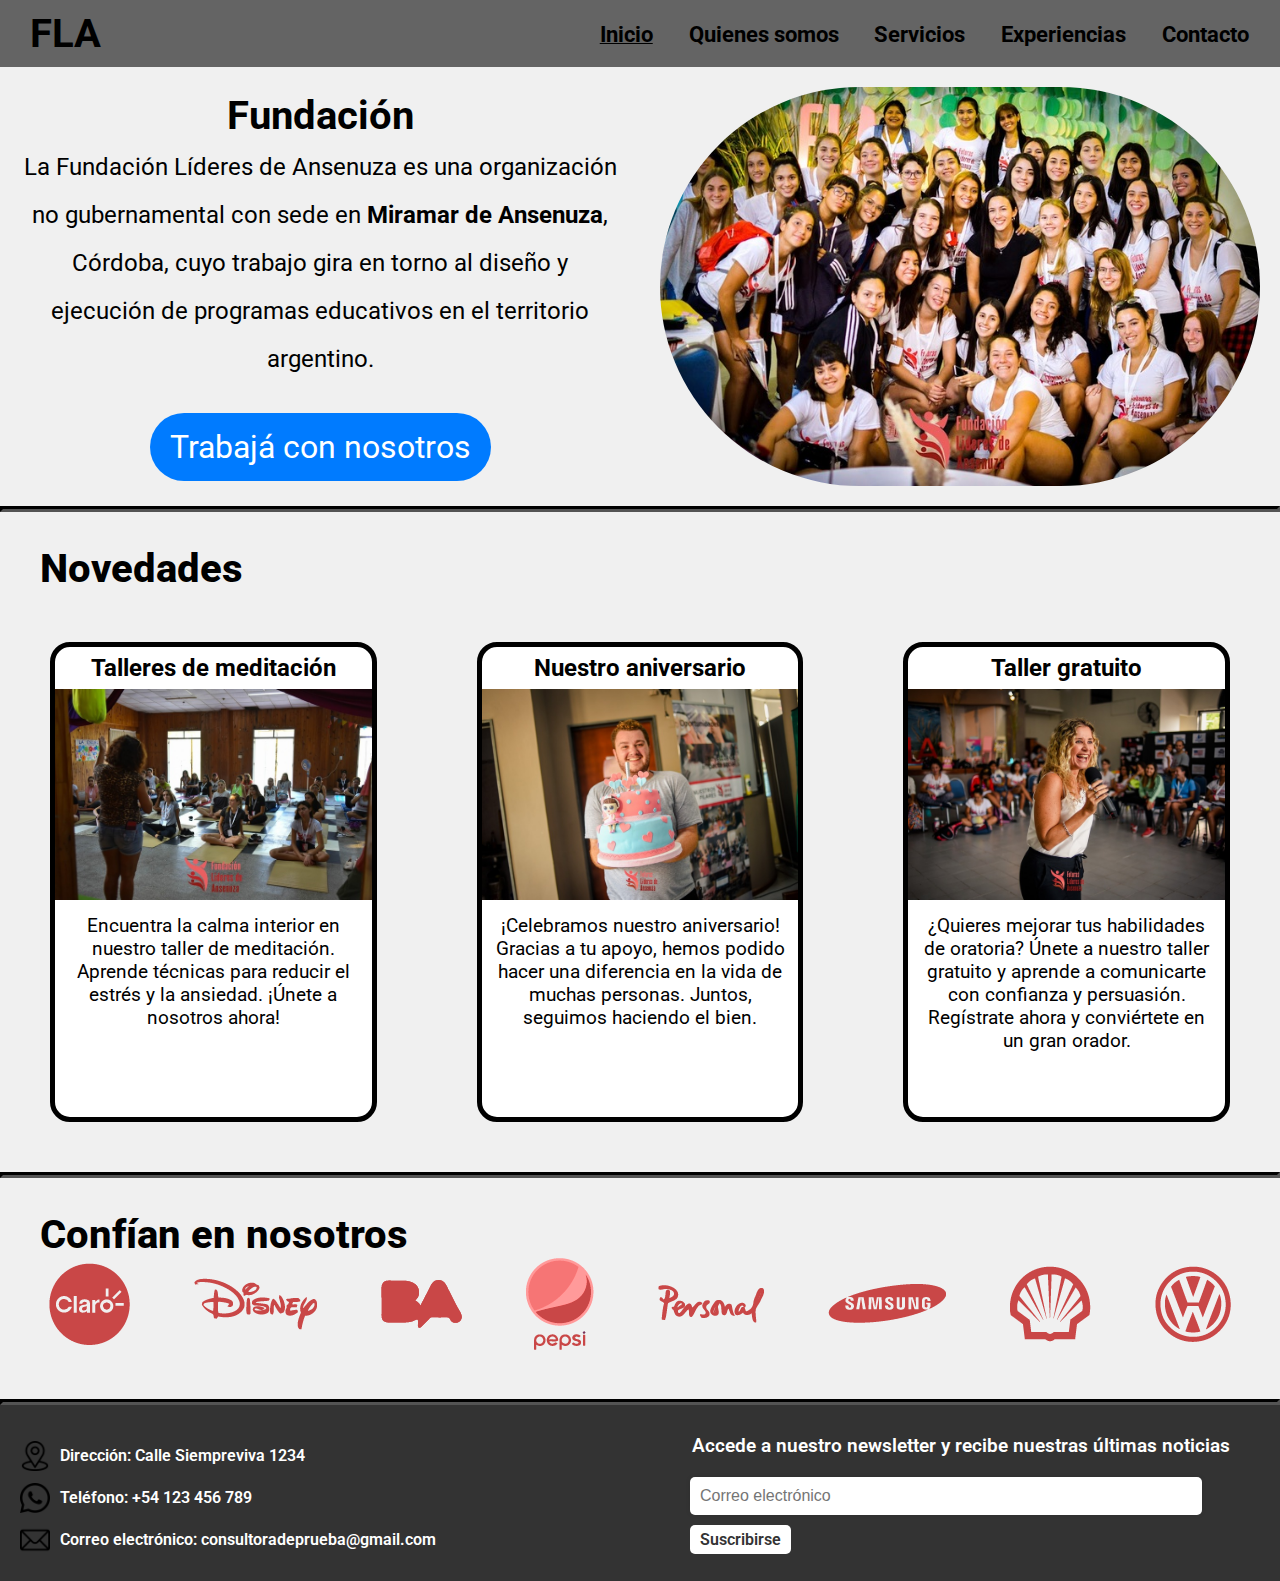
<file: index.html>
<!DOCTYPE html>
<html lang="es">

<head>
    <meta charset="UTF-8">
    <meta http-equiv="X-UA-Compatible" content="IE=edge">
    <meta name="viewport" content="width=device-width, initial-scale=1.0">
    <meta name="description"
        content="La Fundación Líderes de Ansenuza se dedica a brindar apoyo y recursos a jóvenes y familias en situaciones de riesgo, con el objetivo de fomentar habilidades sociales, emocionales y de liderazgo para su desarrollo personal y para mejorar su calidad de vida y la de sus comunidades en Córdoba.">
    <link rel="preconnect" href="https://fonts.googleapis.com">
    <link rel="preconnect" href="https://fonts.gstatic.com" crossorigin>
    <link href="https://fonts.googleapis.com/css2?family=Roboto:ital,wght@0,100;0,400;0,500;0,700;1,100&display=swap"
        rel="stylesheet">
    <link rel="stylesheet" href="css/estilo.css">
    <link rel="icon" href="./img/favicon.ico">
    <title>Fundación Líderes de Ansenuza: Brindando apoyo y recursos para el desarrollo personal de jóvenes y familias.
    </title>
</head>

<body>
    <!----------------------- HEADER --------------------------------->

    <header class="cabecera">

        <div>
            <h1 class="cabecera__logo">FLA</h1>
        </div>
        <nav>
            <ul class="cabecera__nav">
                <li class="cabecera__caja--select"><a href="#">Inicio</a></li>
                <li class="cabecera__caja"><a href="./views/quienes-somos.html">Quienes somos</a></li>
                <li class="cabecera__caja"><a href="./views/servicios.html">Servicios</a></li>
                <li class="cabecera__caja"><a href="./views/experiencias.html">Experiencias</a></li>
                <li class="cabecera__caja"><a href="./views/contacto.html">Contacto</a></li>
            </ul>
        </nav>

    </header>

    <!----------------------- HEADER --------------------------------->

    <main>


        <div class="cont-index">

            <div class="cont-index__cont-text">
                <h2>Fundación</h2>
                <p>La Fundación Líderes de Ansenuza es una organización no gubernamental con sede en <strong> Miramar de
                        Ansenuza</strong>, Córdoba, cuyo trabajo gira en torno al diseño y ejecución de programas
                    educativos en el territorio argentino.</p>
                <a class="btn" href="./views/contacto.html">Trabajá con nosotros</a>
            </div>
            <div class="cont-index__cont-img">
                <img src="./img/DSC_0089.jpg" alt="Imagen grupal de las participantes del evento Futuras 2019.">
            </div>
        </div>
        <hr>
        <!----------------------- NOVEDADES --------------------------------->

        <h2 class="titulo-secciones">Novedades</h2>
        <section class="novedades">

            <article>
                <h3>Talleres de meditación</h3>
                <img src="./img/RDM_9656.jpg" alt="Clase de yoga">
                <p>Encuentra la calma interior en nuestro taller de meditación. Aprende técnicas para reducir el estrés
                    y la ansiedad. ¡Únete a nosotros ahora!</p>
            </article>
            <article>
                <h3>Nuestro aniversario</h3>
                <img src="./img/DSC_4955.jpg" alt="Torta de aniversario">
                <p>¡Celebramos nuestro aniversario! Gracias a tu apoyo, hemos podido hacer una diferencia en la vida de
                    muchas personas. Juntos, seguimos haciendo el bien.</p>
            </article>
            <article>
                <h3>Taller gratuito</h3>
                <img src="./img/DSC_5025.jpg" alt="Taller de coaching">
                <p>¿Quieres mejorar tus habilidades de oratoria? Únete a nuestro taller gratuito y aprende a comunicarte
                    con confianza y persuasión. Regístrate ahora y conviértete en un gran orador.</p>
            </article>
        </section>
        <!----------------------- NOVEDADES--------------------------------->
        <hr>
        <h2 class="titulo-secciones">Confían en nosotros</h2>
        <section class="logos-empresas">
            <div><img src="./img/claro-1.png" alt="Logo de Claro"></div>
            <div><img src="./img/disney-1.png" alt="Logo de Disney"></div>
            <div><img src="./img/gcba-1.png" alt="Logo de Buenos Aires Ciudad"></div>
            <div><img src="./img/pepsi-1.png" alt="Logo de Pepsi"></div>
            <div><img src="./img/personal-1.png" alt="Logo de Personal"></div>
            <div><img src="./img/samsung-1.png" alt="Logo de Samsung"></div>
            <div><img src="./img/shell-1.png" alt="Logo de Shell"></div>
            <div><img src="./img/vw-1.png" alt="Logo de Volkswaguen"></div>
        </section>
        <hr>
    </main>




    <!------------------------------ footer ---------------------------------->
    <footer class="footer">
        <div>
            <div class="footer__group">
                <img class="footer__logos" src="./img/ubi.png" alt="ubicacion">
                <p>Dirección: Calle Siempreviva 1234</p>
            </div>
            <div class="footer__group">
                <img class="footer__logos" src="./img/tel.png" alt="telefono">
                <p>Teléfono: +54 123 456 789</p>
            </div>
            <div class="footer__group">
                <img class="footer__logos" src="./img/mail.png" alt="correo">
                <p>Correo electrónico: consultoradeprueba@gmail.com</p>
            </div>
        </div>

        <div class="footer__group newsletter">
            <p>Accede a nuestro newsletter y recibe nuestras últimas noticias</p>
            <form action="[URL del archivo que manejará el envío del formulario]" method="POST">
                <input type="email" name="email" placeholder="Correo electrónico" required>
                <button type="submit">Suscribirse</button>
            </form>
        </div>
    </footer>


    <!------------------------------ footer ---------------------------------->
</body>

</html>
</file>
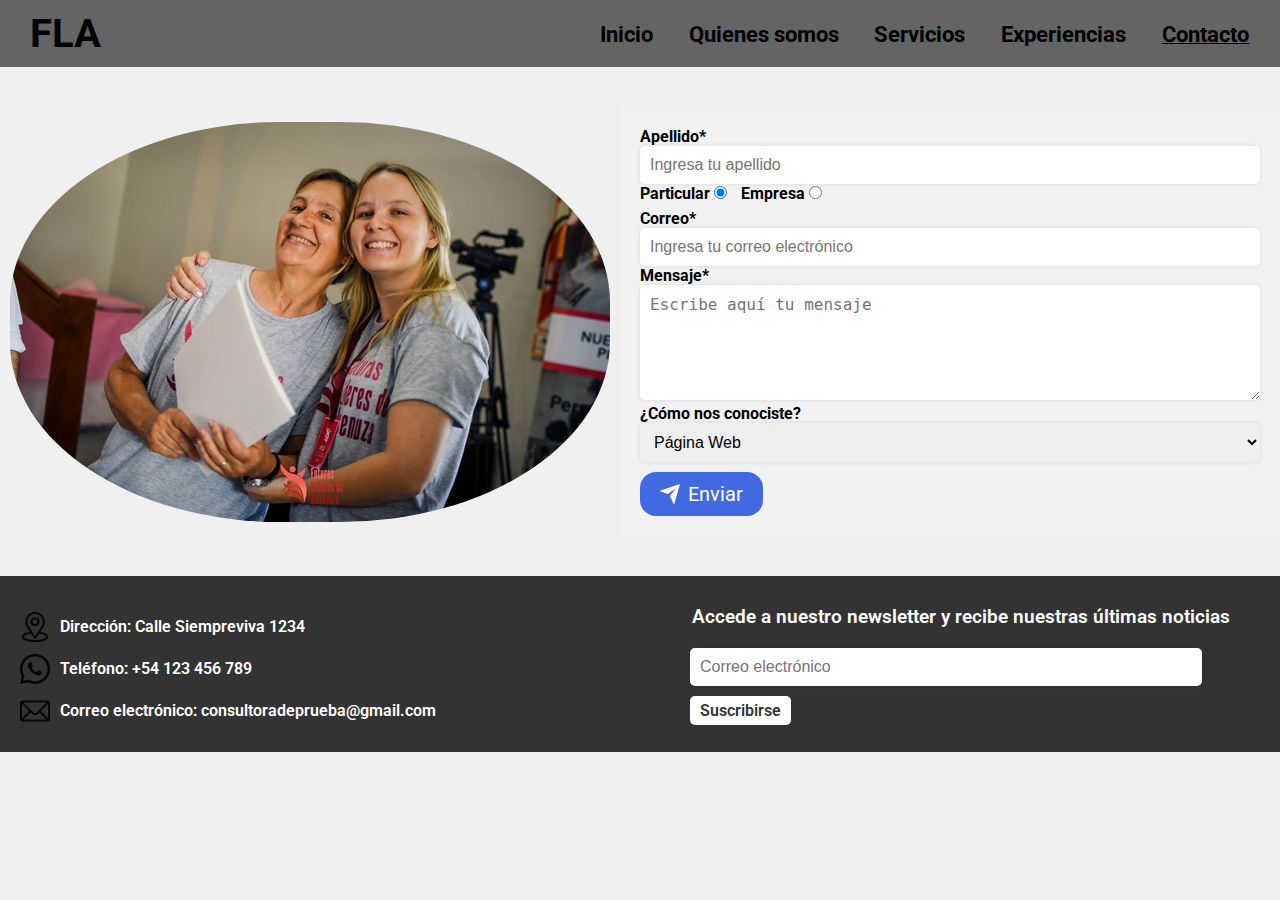
<file: views/contacto.html>
<!DOCTYPE html>
<html lang="es">


<head>
    <meta charset="UTF-8">
    <meta http-equiv="X-UA-Compatible" content="IE=edge">
    <meta name="viewport" content="width=device-width, initial-scale=1.0">
    <link rel="preconnect" href="https://fonts.googleapis.com">
    <link rel="preconnect" href="https://fonts.gstatic.com" crossorigin>
    <link href="https://fonts.googleapis.com/css2?family=Roboto:ital,wght@0,100;0,400;0,500;0,700;1,100&display=swap"
        rel="stylesheet">
    <link rel="stylesheet" href="../css/estilo.css">
    <link rel="icon" href="../img/favicon.ico">
    <title>Hacé la diferencia: Contactanos y ayudanos a hacer una diferencia en la vida de jóvenes y familias en
        situación de vulnerabilidad.</title>
</head>

<body>
    <!----------------------- HEADER --------------------------------->

    <header class="cabecera">

        <div>
            <h1 class="cabecera__logo">FLA</h1>
        </div>
        <nav>
            <ul class="cabecera__nav">
                <li class="cabecera__caja"><a href="../index.html">Inicio</a></li>
                <li class="cabecera__caja"><a href="./quienes-somos.html">Quienes somos</a></li>
                <li class="cabecera__caja"><a href="./servicios.html">Servicios</a></li>
                <li class="cabecera__caja"><a href="./experiencias.html">Experiencias</a></li>
                <li class="cabecera__caja--select"><a href="#">Contacto</a></li>
            </ul>
        </nav>

    </header>

    <!----------------------- HEADER --------------------------------->


    <main>

        <div class="container">
            <div class="container__image">
                <img src="../img/DSC_9770.jpg"
                    alt="Foto de la fundadora y la tesorera de la fundación sonriendo alegramente al término de un programa.">
            </div>
            <div class="container__form">
                <form action="">
                    <label for="apellido">Apellido*</label>
                    <input type="text" id="apellido" name="apellido" placeholder="Ingresa tu apellido" required>

                    <div>
                        <label for="particular">Particular</label>
                        <input type="radio" id="particular" name="tipo-contacto" value="particular" checked>

                        <label for="empresa">Empresa</label>
                        <input type="radio" id="empresa" name="tipo-contacto" value="empresa">
                    </div>

                    <label for="correo">Correo*</label>
                    <input type="email" id="correo" name="correo" placeholder="Ingresa tu correo electrónico" required>

                    <label for="mensaje">Mensaje*</label>
                    <textarea id="mensaje" name="mensaje" rows="5" placeholder="Escribe aquí tu mensaje"
                        required></textarea>

                    <label for="forma-contacto">¿Cómo nos conociste?</label>
                    <select id="forma-contacto" name="forma-contacto">
                        <option value="A">Página Web</option>
                        <option value="B">Instagram</option>
                        <option value="C">Recomendación</option>
                        <option value="D">Otro</option>
                    </select>

                    <button class="btn__send">

                        <div class="svg-wrapper">
                            <svg height="24" width="24" viewBox="0 0 24 24" xmlns="http://www.w3.org/2000/svg">
                                <path d="M0 0h24v24H0z" fill="none"></path>
                                <path
                                    d="M1.946 9.315c-.522-.174-.527-.455.01-.634l19.087-6.362c.529-.176.832.12.684.638l-5.454 19.086c-.15.529-.455.547-.679.045L12 14l6-8-8 6-8.054-2.685z"
                                    fill="currentColor"></path>
                            </svg>
                        </div>

                        <span>Enviar</span>
                    </button>
                </form>
            </div>
        </div>

    </main>
    <!------------------------------ footer ---------------------------------->
    <footer class="footer">
        <div>
            <div class="footer__group">
                <img class="footer__logos" src="../img/ubi.png" alt="ubicacion">
                <p>Dirección: Calle Siempreviva 1234</p>
            </div>
            <div class="footer__group">
                <img class="footer__logos" src="../img/tel.png" alt="telefono">
                <p>Teléfono: +54 123 456 789</p>
            </div>
            <div class="footer__group">
                <img class="footer__logos" src="../img/mail.png" alt="correo">
                <p>Correo electrónico: consultoradeprueba@gmail.com</p>
            </div>
        </div>

        <div class="footer__group newsletter">
            <p>Accede a nuestro newsletter y recibe nuestras últimas noticias</p>
            <form action="[URL del archivo que manejará el envío del formulario]" method="POST">
                <input type="email" name="email" placeholder="Correo electrónico" required>
                <button type="submit">Suscribirse</button>
            </form>
        </div>
    </footer>


    <!------------------------------ footer ---------------------------------->
</body>

</html>
</file>
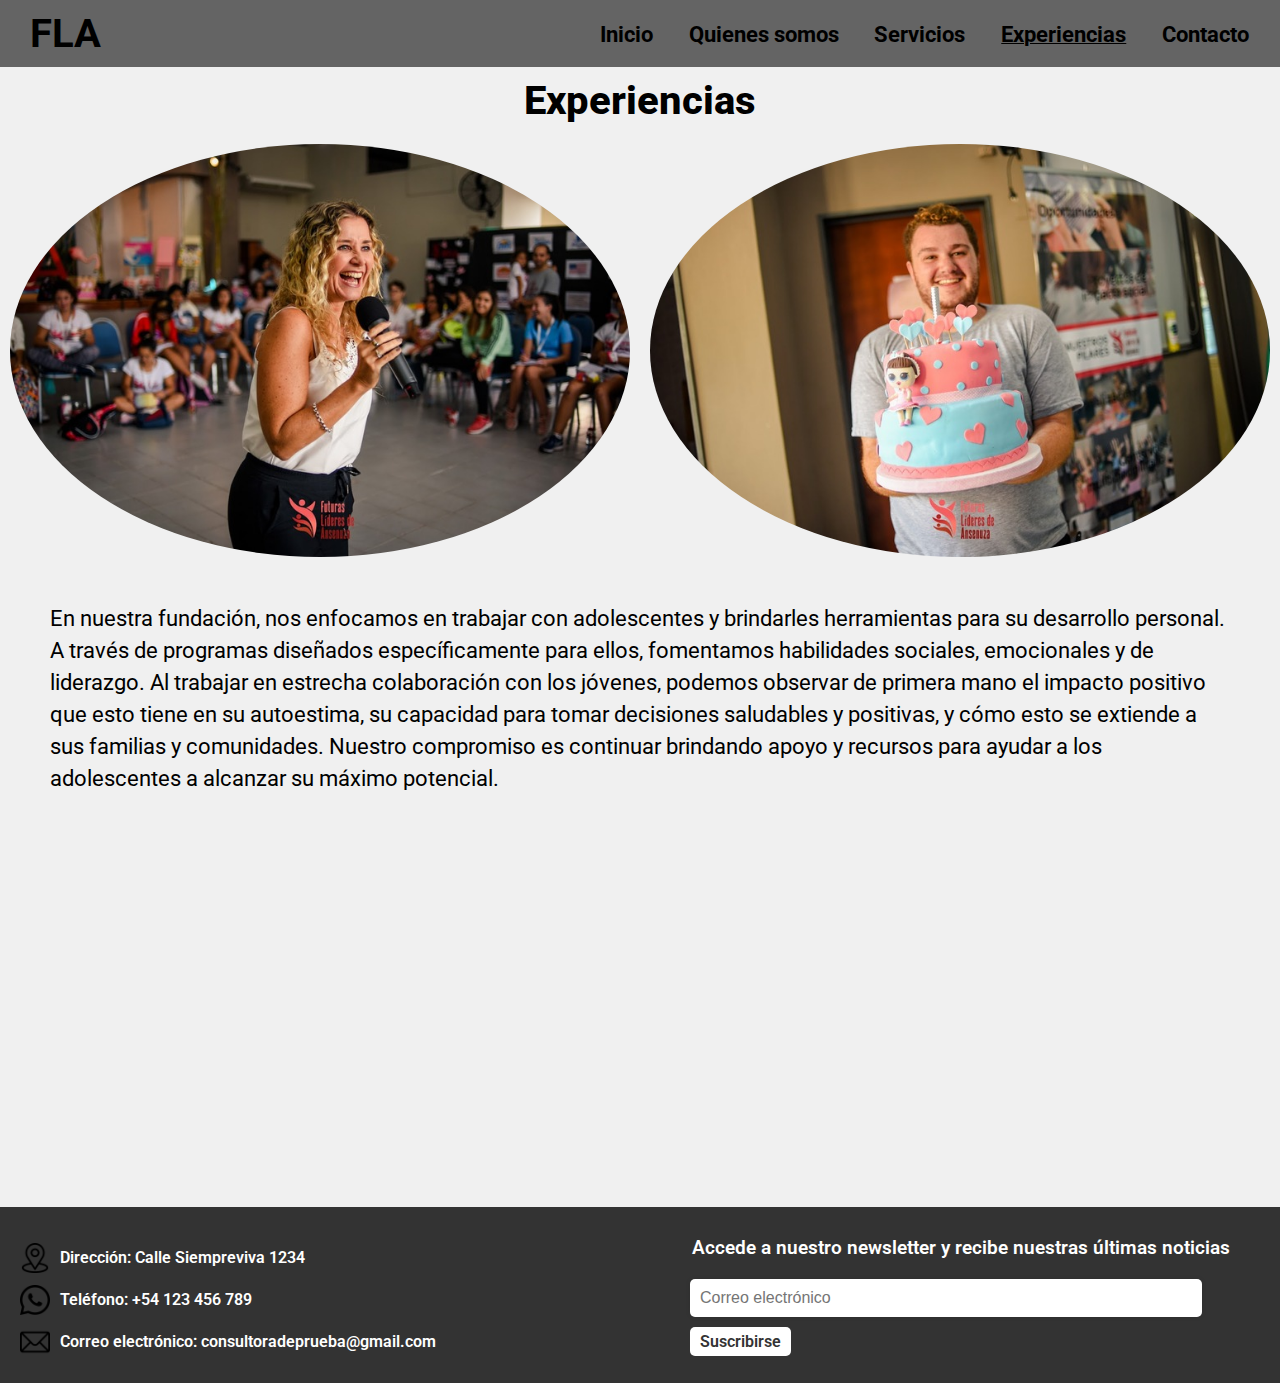
<file: views/experiencias.html>
<!DOCTYPE html>
<html lang="es">

<head>
    <meta charset="UTF-8">
    <meta http-equiv="X-UA-Compatible" content="IE=edge">
    <meta name="viewport" content="width=device-width, initial-scale=1.0">
    <link rel="preconnect" href="https://fonts.googleapis.com">
    <link rel="preconnect" href="https://fonts.gstatic.com" crossorigin>
    <link href="https://fonts.googleapis.com/css2?family=Roboto:ital,wght@0,100;0,400;0,500;0,700;1,100&display=swap"
        rel="stylesheet">
    <link rel="stylesheet" href="../css/estilo.css">
    <link rel="icon" href="../img/favicon.ico">
    <title>Fundación Líderes de Ansenuza: Descubre cómo nuestros programas y servicios han tenido un impacto positivo en
        la vida de jóvenes en situación de vulnerabilidad.</title>
</head>

<body>
    <!----------------------- HEADER --------------------------------->

    <header class="cabecera">

        <div>
            <h1 class="cabecera__logo">FLA</h1>
        </div>
        <nav>
            <ul class="cabecera__nav">
                <li class="cabecera__caja"><a href="../index.html">Inicio</a></li>
                <li class="cabecera__caja"><a href="./quienes-somos.html">Quienes somos</a></li>
                <li class="cabecera__caja"><a href="./servicios.html">Servicios</a></li>
                <li class="cabecera__caja--select"><a href="#">Experiencias</a></li>
                <li class="cabecera__caja"><a href="./contacto.html">Contacto</a></li>
            </ul>
        </nav>

    </header>

    <!----------------------- HEADER --------------------------------->

    <main>
        <h2 class="titulo__experiencias nosotros__titulo">Experiencias</h2>
        <div class="experiencias__container">
            <div class="experiencias__fotos">
                <img src="../img/DSC_5025.jpg"
                    alt="Nuestra coach de cabecera dando una charla de cierre sobre el autoconocimiento">
                <img src="../img/DSC_4955.jpg" alt="Foto de la torta de nuestro aniversario">
            </div>
            <div class="experiencias__texto">
                <p>En nuestra fundación, nos enfocamos en trabajar con adolescentes y brindarles herramientas para su
                    desarrollo personal. A través de programas diseñados específicamente para ellos, fomentamos
                    habilidades sociales, emocionales y de liderazgo. Al trabajar en estrecha colaboración con los
                    jóvenes, podemos observar de primera mano el impacto positivo que esto tiene en su autoestima, su
                    capacidad para tomar decisiones saludables y positivas, y cómo esto se extiende a sus familias y
                    comunidades. Nuestro compromiso es continuar brindando apoyo y recursos para ayudar a los
                    adolescentes a alcanzar su máximo potencial.</p>

            </div>

        </div>

        <div class="video">
            <iframe width="672" height="378" src="https://www.youtube.com/embed/rXjCAQDipRQ"
                title="YouTube video player" frameborder="0"
                allow="accelerometer; clipboard-write; encrypted-media; gyroscope; picture-in-picture; web-share"
                allowfullscreen></iframe>
        </div>

    </main>

    <!------------------------------ footer ---------------------------------->
    <footer class="footer">
        <div>
            <div class="footer__group">
                <img class="footer__logos" src="../img/ubi.png" alt="ubicacion">
                <p>Dirección: Calle Siempreviva 1234</p>
            </div>
            <div class="footer__group">
                <img class="footer__logos" src="../img/tel.png" alt="telefono">
                <p>Teléfono: +54 123 456 789</p>
            </div>
            <div class="footer__group">
                <img class="footer__logos" src="../img/mail.png" alt="correo">
                <p>Correo electrónico: consultoradeprueba@gmail.com</p>
            </div>
        </div>

        <div class="footer__group newsletter">
            <p>Accede a nuestro newsletter y recibe nuestras últimas noticias</p>
            <form action="[URL del archivo que manejará el envío del formulario]" method="POST">
                <input type="email" name="email" placeholder="Correo electrónico" required>
                <button type="submit">Suscribirse</button>
            </form>
        </div>
    </footer>


    <!------------------------------ footer ---------------------------------->


</body>

</html>
</file>
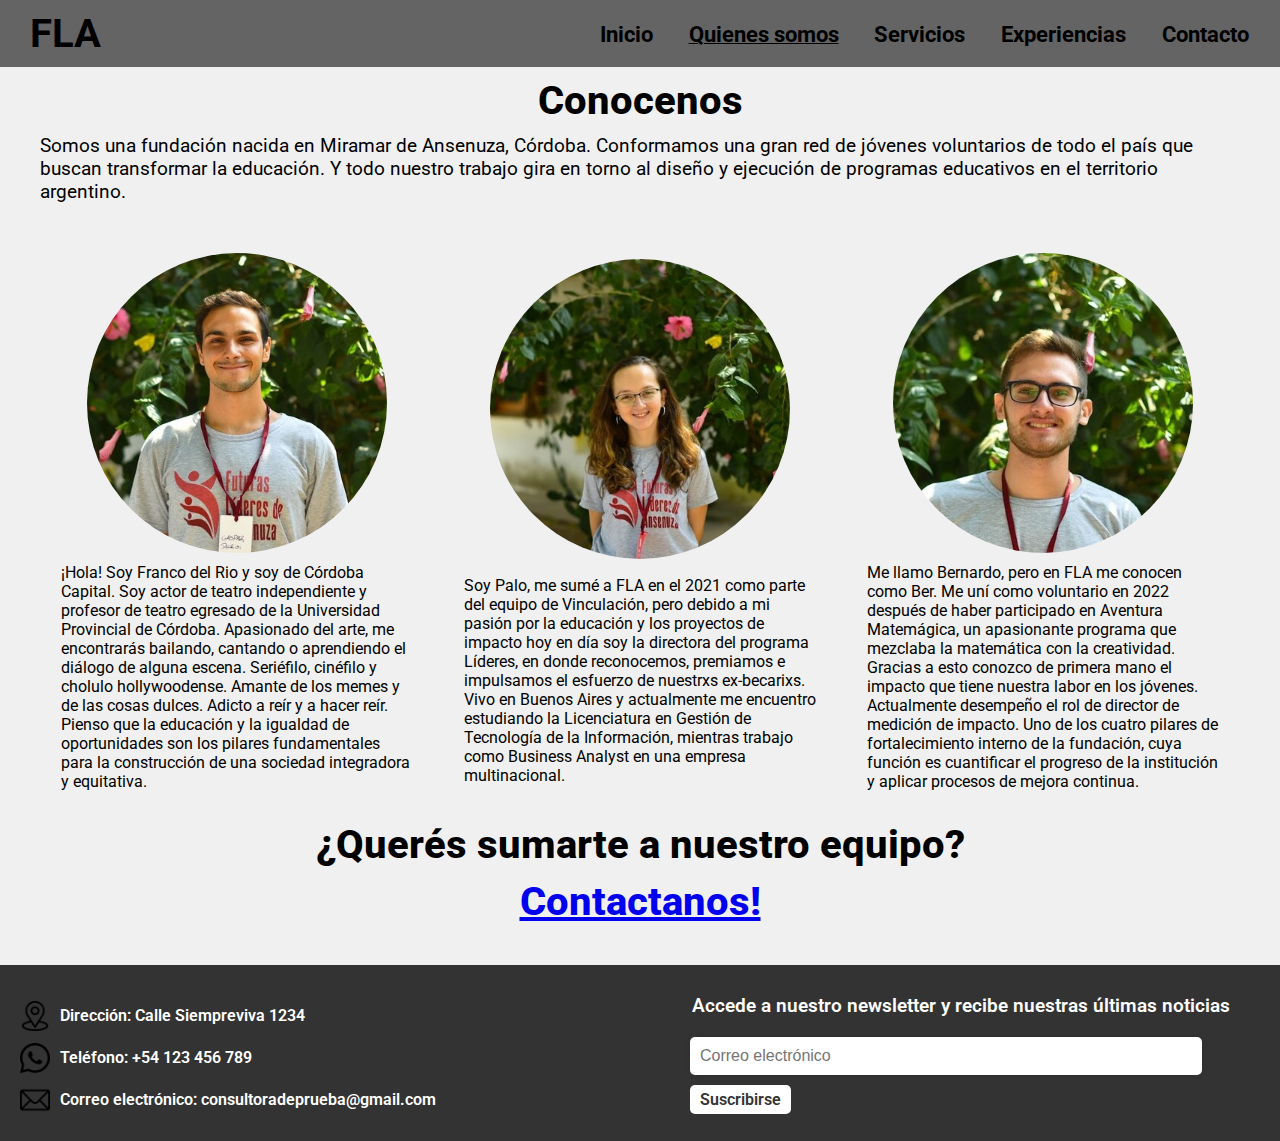
<file: views/quienes-somos.html>
<!DOCTYPE html>
<html lang="es">

<head>
    <meta charset="UTF-8">
    <meta http-equiv="X-UA-Compatible" content="IE=edge">
    <meta name="viewport" content="width=device-width, initial-scale=1.0">
    <link rel="preconnect" href="https://fonts.googleapis.com">
    <link rel="preconnect" href="https://fonts.gstatic.com" crossorigin>
    <link href="https://fonts.googleapis.com/css2?family=Roboto:ital,wght@0,100;0,400;0,500;0,700;1,100&display=swap"
        rel="stylesheet">
    <link rel="stylesheet" href="../css/estilo.css">
    <link rel="icon" href="../img/favicon.ico">
    <title>Quiénes somos: La Fundación Líderes de Ansenuza y nuestro compromiso con el desarrollo personal y social de
        los jóvenes.</title>
</head>

<body>
    <!----------------------- HEADER --------------------------------->

    <header class="cabecera">

        <div>
            <h1 class="cabecera__logo">FLA</h1>
        </div>
        <nav>
            <ul class="cabecera__nav">
                <li class="cabecera__caja"><a href="../index.html">Inicio</a></li>
                <li class="cabecera__caja--select"><a href="#">Quienes somos</a></li>
                <li class="cabecera__caja"><a href="./servicios.html">Servicios</a></li>
                <li class="cabecera__caja"><a href="./experiencias.html">Experiencias</a></li>
                <li class="cabecera__caja"><a href="./contacto.html">Contacto</a></li>
            </ul>
        </nav>

    </header>

    <!----------------------- HEADER --------------------------------->
    <main>

        <div class="nosotros">
            <div>
                <h2 class="nosotros__titulo">Conocenos</h2>
                <p class="nosotros__presentacion">Somos una fundación nacida en Miramar de Ansenuza, Córdoba.

                    Conformamos una gran red de jóvenes voluntarios de todo el país que buscan transformar la educación.

                    Y todo nuestro trabajo gira en torno al diseño y ejecución de programas educativos en el territorio
                    argentino.
                </p>
            </div>

            <section class="equipo">
                <article class="equipo__article">
                    <div class="equipo__img">
                        <img src="../img/RDM_9890.jpg" alt="Foto de presentación de Franco del Rio">
                    </div>
                    <p>¡Hola! Soy Franco del Rio y soy de Córdoba Capital.

                        Soy actor de teatro independiente y profesor de teatro egresado de la Universidad Provincial de
                        Córdoba. Apasionado del arte, me encontrarás bailando, cantando o aprendiendo el diálogo de
                        alguna escena.

                        Seriéfilo, cinéfilo y cholulo hollywoodense. Amante de los memes y de las cosas dulces. Adicto a
                        reír y a hacer reír.

                        Pienso que la educación y la igualdad de oportunidades son los pilares fundamentales para la
                        construcción de una sociedad integradora y equitativa.</p>
                </article>
                <article class="equipo__article">
                    <div class="equipo__img">
                        <img src="../img/RDM_9880.jpg" alt="Foto de presentación de Paloma">
                    </div>
                    <p>Soy Palo, me sumé a FLA en el 2021 como parte del equipo de Vinculación, pero debido a mi pasión
                        por la educación y los proyectos de impacto hoy en día soy la directora del programa Líderes, en
                        donde reconocemos, premiamos e impulsamos el esfuerzo de nuestrxs ex-becarixs.

                        Vivo en Buenos Aires y actualmente me encuentro estudiando la Licenciatura en Gestión de
                        Tecnología de la Información, mientras trabajo como Business Analyst en una empresa
                        multinacional.

                    </p>

                </article>
                <article class="equipo__article">
                    <div class="equipo__img">
                        <img src="../img/RDM_9882.jpg" alt="Foto de presentación de Bernardo">
                    </div>
                    <p>Me llamo Bernardo, pero en FLA me conocen como Ber.

                        Me uní como voluntario en 2022 después de haber participado en Aventura Matemágica, un
                        apasionante programa
                        que mezclaba la matemática con la creatividad. Gracias a esto conozco de primera mano el impacto
                        que tiene
                        nuestra labor en los jóvenes.

                        Actualmente desempeño el rol de director de medición de impacto. Uno de los cuatro pilares de
                        fortalecimiento interno de la fundación, cuya función es cuantificar el progreso de la
                        institución y aplicar
                        procesos de mejora continua. </p>

                </article>
            </section>

            <h3 class="nosotros__titulo">¿Querés sumarte a nuestro equipo?</h3>
            <a class="nosotros__a" href="./contacto.html">Contactanos!</a>
        </div>
    </main>
    <!------------------------------ footer ---------------------------------->
    <footer class="footer">
        <div>
            <div class="footer__group">
                <img class="footer__logos" src="../img/ubi.png" alt="ubicacion">
                <p>Dirección: Calle Siempreviva 1234</p>
            </div>
            <div class="footer__group">
                <img class="footer__logos" src="../img/tel.png" alt="telefono">
                <p>Teléfono: +54 123 456 789</p>
            </div>
            <div class="footer__group">
                <img class="footer__logos" src="../img/mail.png" alt="correo">
                <p>Correo electrónico: consultoradeprueba@gmail.com</p>
            </div>
        </div>

        <div class="footer__group newsletter">
            <p>Accede a nuestro newsletter y recibe nuestras últimas noticias</p>
            <form action="[URL del archivo que manejará el envío del formulario]" method="POST">
                <input type="email" name="email" placeholder="Correo electrónico" required>
                <button type="submit">Suscribirse</button>
            </form>
        </div>
    </footer>


    <!------------------------------ footer ---------------------------------->


</body>

</html>
</file>
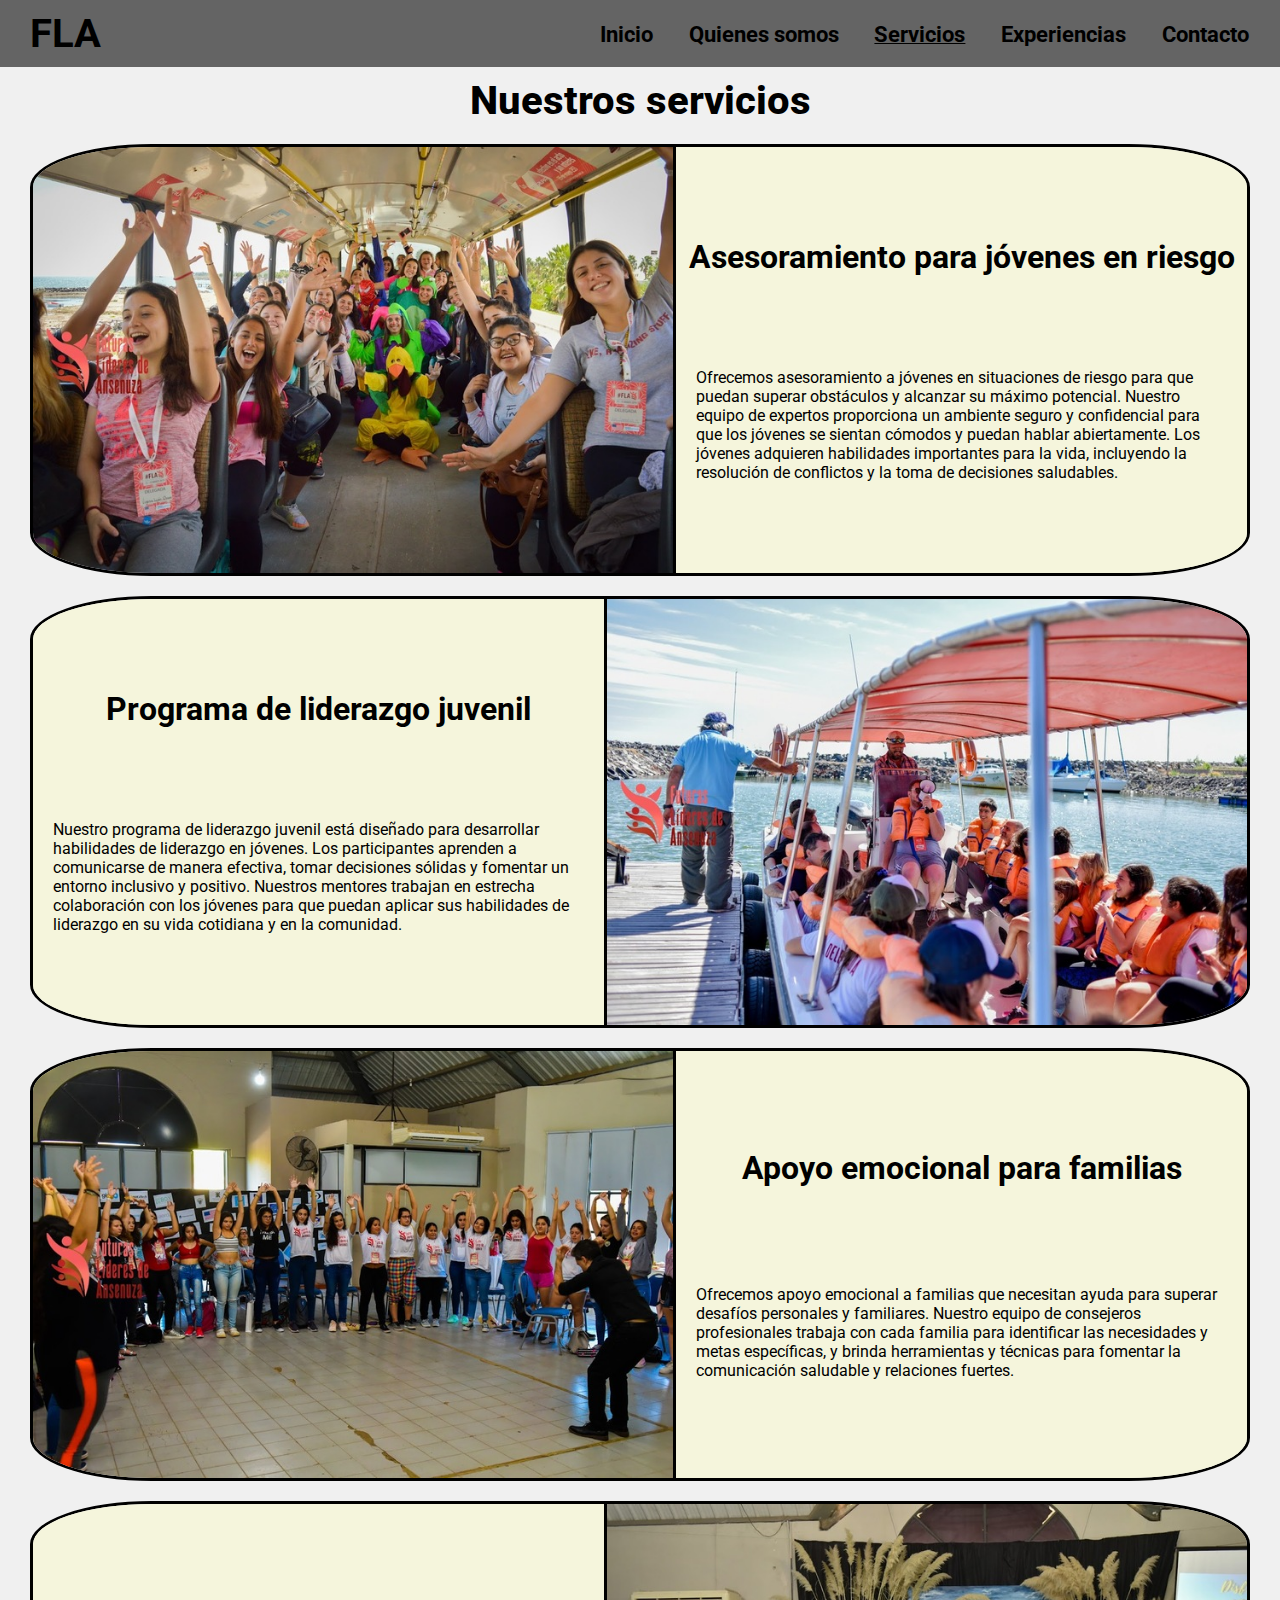
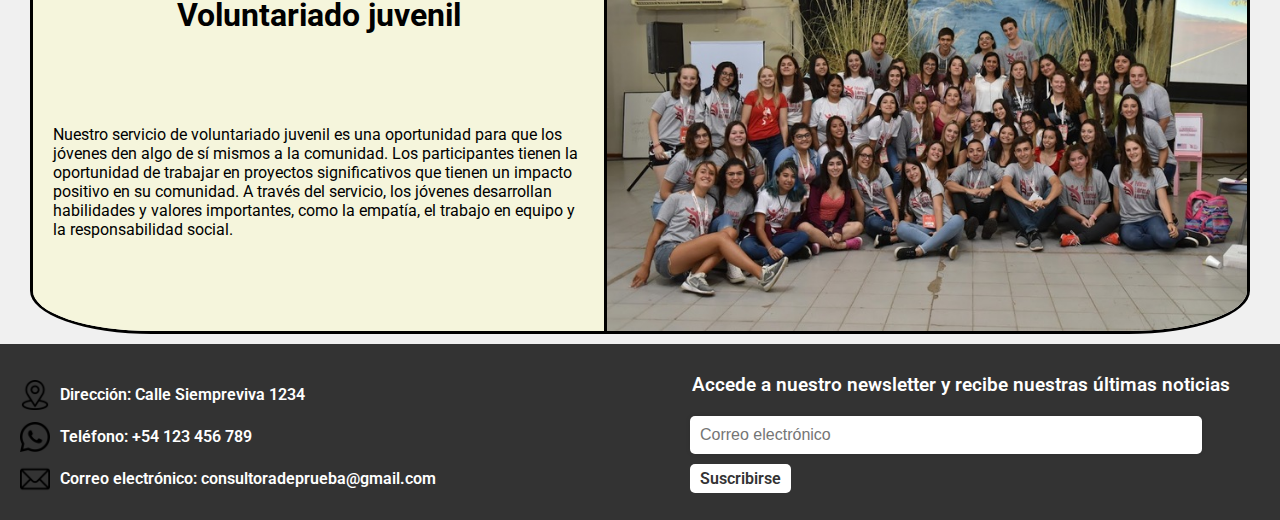
<file: views/servicios.html>
<!DOCTYPE html>
<html lang="es">

<head>
    <meta charset="UTF-8">
    <meta http-equiv="X-UA-Compatible" content="IE=edge">
    <meta name="viewport" content="width=device-width, initial-scale=1.0">
    <link rel="preconnect" href="https://fonts.googleapis.com">
    <link rel="preconnect" href="https://fonts.gstatic.com" crossorigin>
    <link href="https://fonts.googleapis.com/css2?family=Roboto:ital,wght@0,100;0,400;0,500;0,700;1,100&display=swap"
        rel="stylesheet">
    <link rel="stylesheet" href="../css/estilo.css">
    <link rel="icon" href="../img/favicon.ico">
    <title>Programas y servicios: Descubre cómo la Fundación Líderes de Ansenuza trabaja para mejorar la calidad de vida
        de jóvenes y familias en situación de riesgo.</title>
</head>

<body>
    <!----------------------- HEADER --------------------------------->
    <main>
        <header class="cabecera">

            <div>
                <h1 class="cabecera__logo">FLA</h1>
            </div>
            <nav>
                <ul class="cabecera__nav">
                    <li class="cabecera__caja"><a href="../index.html">Inicio</a></li>
                    <li class="cabecera__caja"><a href="./quienes-somos.html">Quienes somos</a></li>
                    <li class="cabecera__caja--select"><a href="#">Servicios</a></li>
                    <li class="cabecera__caja"><a href="./experiencias.html">Experiencias</a></li>
                    <li class="cabecera__caja"><a href="./contacto.html">Contacto</a></li>
                </ul>
            </nav>

        </header>

        <!----------------------- HEADER --------------------------------->

        <h2 class="nosotros__titulo">Nuestros servicios</h2>
        <article class="servicios">
            <div class="servicios__columna">
                <img src="../img/DSC_0513.jpg"
                    alt="Foto de un traslado muy divertido de nuestros participantes con superheroes">
                <div>
                    <h3>Asesoramiento para jóvenes en riesgo</h3>
                    <p>Ofrecemos asesoramiento a jóvenes en situaciones de riesgo para que puedan superar obstáculos y
                        alcanzar su máximo potencial. Nuestro equipo de expertos proporciona un ambiente seguro y
                        confidencial para que los jóvenes se sientan cómodos y puedan hablar abiertamente. Los jóvenes
                        adquieren habilidades importantes para la vida, incluyendo la resolución de conflictos y la toma
                        de decisiones saludables.</p>
                </div>

            </div>
            <div class="servicios__columna rev">
                <img src="../img/RDM_1831.jpg" alt="Salida en bote hacia el interior de la laguna de Mar Chiquita">
                <div>
                    <h3>Programa de liderazgo juvenil</h3>
                    <p>Nuestro programa de liderazgo juvenil está diseñado para desarrollar habilidades de liderazgo en
                        jóvenes. Los participantes aprenden a comunicarse de manera efectiva, tomar decisiones sólidas y
                        fomentar un entorno inclusivo y positivo. Nuestros mentores trabajan en estrecha colaboración
                        con los jóvenes para que puedan aplicar sus habilidades de liderazgo en su vida cotidiana y en
                        la comunidad.</p>
                </div>
            </div>
            <div class="servicios__columna">
                <img src="../img/RDM_2277.jpg" alt="Ejercicio del taller de alto impacto de coaching">
                <div>
                    <h3>Apoyo emocional para familias</h3>
                    <p>Ofrecemos apoyo emocional a familias que necesitan ayuda para superar desafíos personales y
                        familiares. Nuestro equipo de consejeros profesionales trabaja con cada familia para identificar
                        las necesidades y metas específicas, y brinda herramientas y técnicas para fomentar la
                        comunicación saludable y relaciones fuertes.</p>
                </div>
            </div>
            <div class="servicios__columna rev">
                <img src="../img/RDM_2349.JPG"
                    alt="Foto grupal de los voluntarios de la finalizacion en un evento de futuras 2020">
                <div>
                    <h3>Voluntariado juvenil</h3>
                    <p>Nuestro servicio de voluntariado juvenil es una oportunidad para que los jóvenes den algo de sí
                        mismos a la comunidad. Los participantes tienen la oportunidad de trabajar en proyectos
                        significativos que tienen un impacto positivo en su comunidad. A través del servicio, los
                        jóvenes desarrollan habilidades y valores importantes, como la empatía, el trabajo en equipo y
                        la responsabilidad social.</p>
                </div>
            </div>
        </article>

    </main>
    <!------------------------------ footer ---------------------------------->
    <footer class="footer">
        <div>
            <div class="footer__group">
                <img class="footer__logos" src="../img/ubi.png" alt="ubicacion">
                <p>Dirección: Calle Siempreviva 1234</p>
            </div>
            <div class="footer__group">
                <img class="footer__logos" src="../img/tel.png" alt="telefono">
                <p>Teléfono: +54 123 456 789</p>
            </div>
            <div class="footer__group">
                <img class="footer__logos" src="../img/mail.png" alt="correo">
                <p>Correo electrónico: consultoradeprueba@gmail.com</p>
            </div>
        </div>

        <div class="footer__group newsletter">
            <p>Accede a nuestro newsletter y recibe nuestras últimas noticias</p>
            <form action="[URL del archivo que manejará el envío del formulario]" method="POST">
                <input type="email" name="email" placeholder="Correo electrónico" required>
                <button type="submit">Suscribirse</button>
            </form>
        </div>
    </footer>


    <!------------------------------ footer ---------------------------------->


</body>

</html>
</file>
<file: css/estilo.css>
* {
  margin: 0;
  padding: 0;
  box-sizing: border-box;
}

body {
  font-family: "Roboto", sans-serif;
  background-color: rgb(240, 240, 240);
  margin: 0;
}

img {
  max-width: 100%;
  height: auto;
}

hr {
  border-width: 3px;
  border-color: rgb(0, 0, 0);
}

/**
 * ----------------------------------------
 * animation vibrate-1
 * ----------------------------------------
 */
@-webkit-keyframes vibrate-1 {
  0% {
    -webkit-transform: translate(0);
    transform: translate(0);
  }
  20% {
    -webkit-transform: translate(-2px, 2px);
    transform: translate(-2px, 2px);
  }
  40% {
    -webkit-transform: translate(-2px, -2px);
    transform: translate(-2px, -2px);
  }
  60% {
    -webkit-transform: translate(2px, 2px);
    transform: translate(2px, 2px);
  }
  80% {
    -webkit-transform: translate(2px, -2px);
    transform: translate(2px, -2px);
  }
  100% {
    -webkit-transform: translate(0);
    transform: translate(0);
  }
}
@keyframes vibrate-1 {
  0% {
    -webkit-transform: translate(0);
    transform: translate(0);
  }
  20% {
    -webkit-transform: translate(-2px, 2px);
    transform: translate(-2px, 2px);
  }
  40% {
    -webkit-transform: translate(-2px, -2px);
    transform: translate(-2px, -2px);
  }
  60% {
    -webkit-transform: translate(2px, 2px);
    transform: translate(2px, 2px);
  }
  80% {
    -webkit-transform: translate(2px, -2px);
    transform: translate(2px, -2px);
  }
  100% {
    -webkit-transform: translate(0);
    transform: translate(0);
  }
}
.cabecera {
  display: flex;
  overflow: hidden;
  flex-direction: column;
  background-color: rgb(100, 100, 100);
  align-items: center;
  font-family: "Roboto", sans-serif;
  font-weight: 700;
  text-decoration: none;
}
@media (min-width: 1024px) {
  .cabecera {
    flex-direction: row;
  }
}
.cabecera div {
  width: 80vw;
  display: flex;
  justify-content: center;
  align-items: center;
  height: 100%;
}
@media (min-width: 1024px) {
  .cabecera div {
    justify-content: flex-start;
  }
}
.cabecera nav {
  width: 100vw;
  top: 0;
  right: 0;
  align-items: center;
  align-content: center;
}
.cabecera a {
  color: rgb(0, 0, 0);
  font-family: "Roboto", sans-serif;
  font-weight: 700;
  text-decoration: none;
  font-size: 0.9rem;
  line-height: 1rem;
}
@media (min-width: 1024px) {
  .cabecera a {
    font-size: 1.4rem;
  }
}
.cabecera__logo {
  font-size: 1.8rem;
  padding: 5px 0 0 0;
  cursor: default;
}
@media (min-width: 1024px) {
  .cabecera__logo {
    font-size: 2.5rem;
    padding: 10px;
    margin-left: 20px;
  }
}
.cabecera__nav {
  display: flex;
  flex-direction: row;
  flex-wrap: wrap;
  justify-content: space-evenly;
  list-style: none;
  padding: 0;
  width: 100%;
}
.cabecera__nav a:hover {
  color: #fff;
}
.cabecera__caja, .cabecera__caja--select {
  width: auto;
  height: 15px;
  padding: 0px 0px;
  text-align: center;
  align-items: center;
  border-radius: 20px;
  margin: 5px;
  font-weight: bold;
}
.cabecera__caja--select {
  text-decoration: underline;
}

.btn {
  background-color: white;
  color: black;
  border-radius: 10em;
  font-size: 17px;
  font-weight: 600;
  padding: 1em 2em;
  cursor: pointer;
  transition: all 0.3s ease-in-out;
  border: 1px solid black;
  box-shadow: 0 0 0 0 black;
}
.btn:hover {
  transform: translateY(-4px) translateX(-2px);
  box-shadow: 2px 5px 0 0 black;
}
.btn:active {
  transform: translateY(2px) translateX(1px);
  box-shadow: 0 0 0 0 black;
}

.btn__send {
  font-family: inherit;
  font-size: 20px;
  background: royalblue;
  margin-top: 10px;
  color: white;
  padding: 0.5em 1em;
  padding-left: 0.9em;
  display: flex;
  align-items: center;
  border: none;
  border-radius: 16px;
  overflow: hidden;
  transition: all 0.2s;
}
.btn__send span {
  display: block;
  margin-left: 0.3em;
  transition: all 0.3s ease-in-out;
}
.btn__send svg {
  display: block;
  transform-origin: center center;
  transition: transform 0.3s ease-in-out;
}
.btn__send:hover .svg-wrapper {
  animation: fly-1 0.6s ease-in-out infinite alternate;
}
.btn__send:hover svg {
  transform: translateX(1.2em) rotate(45deg) scale(1.1);
}
.btn__send:hover span {
  transform: translateX(5em);
}
.btn__send:active {
  transform: scale(0.95);
}

@keyframes fly-1 {
  from {
    transform: translateY(0.1em);
  }
  to {
    transform: translateY(-0.1em);
  }
}
.footer {
  position: relative;
  bottom: 0;
  background-color: #333;
  color: #fff;
  padding: 20px;
  display: flex;
  justify-content: space-between;
  flex-direction: column-reverse;
  flex-wrap: wrap;
  width: 100%;
}
@media (min-width: 1024px) {
  .footer {
    flex-direction: row;
  }
}
.footer > :first-child {
  margin-top: 10px;
}
.footer p {
  margin: 5px 0;
  display: inline-block;
  font-family: "Roboto", sans-serif;
  font-weight: 600;
  text-decoration: none;
  font-size: 1rem;
  line-height: 2rem;
}
@media (min-width: 1024px) {
  .footer form {
    width: 40vw;
  }
}
.footer input[type=email] {
  border-radius: 5px;
  border: none;
  width: 80vw;
  margin: 10px;
}
@media (min-width: 1024px) {
  .footer input[type=email] {
    align-items: flex-start;
    width: 40vw;
  }
}
.footer button[type=submit] {
  background-color: #fff;
  color: #333;
  font-family: "Roboto", sans-serif;
  font-weight: 600;
  font-size: 1rem;
  padding: 5px 10px;
  margin-left: 10px;
  border-radius: 5px;
  border: none;
  cursor: pointer;
}
.footer button[type=submit]:hover {
  -webkit-animation: vibrate-1 0.3s linear infinite both;
  animation: vibrate-1 0.3s linear infinite both;
}
.footer__group {
  display: flex;
  align-items: center;
  margin-right: 20px;
}
.footer__logos {
  width: 30px;
  height: 30px;
  margin-right: 10px;
  vertical-align: middle;
  text-align: center;
}

.newsletter {
  display: flex;
  align-items: center;
  margin-right: 30px;
  flex-direction: column;
  padding: 0px;
  border-radius: 5px;
}
@media (min-width: 1024px) {
  .newsletter {
    align-items: flex-start;
  }
}
.newsletter p {
  font-size: 1.2rem;
}
@media (min-width: 1024px) {
  .newsletter p {
    margin-left: 12px;
  }
}

.cont-index {
  display: flex;
  flex-direction: column-reverse;
  height: auto;
}
@media (min-width: 1024px) {
  .cont-index {
    flex-direction: row;
  }
}
.cont-index p {
  font-family: "Roboto", sans-serif;
  font-weight: 400;
  text-decoration: none;
  font-size: 1.2rem;
  line-height: 1.2rem;
  margin-bottom: 25px;
}
@media (min-width: 1024px) {
  .cont-index p {
    font-size: 1.5rem;
    line-height: 3rem;
  }
}
.cont-index h2 {
  align-items: flex-start;
  font-size: 2rem;
}
@media (min-width: 1024px) {
  .cont-index h2 {
    font-size: 2.5rem;
  }
}
.cont-index a {
  background-color: #007bff;
  color: #fff;
  font-family: "Roboto", sans-serif;
  font-weight: 400;
  text-decoration: none;
  font-size: 2rem;
  line-height: 3rem;
  border: none;
  padding: 10px 20px;
  border-radius: 200px;
  cursor: pointer;
  display: flex;
}
.cont-index__cont-text {
  flex-basis: 50%;
  display: flex;
  justify-content: space-evenly;
  align-items: center;
  flex-direction: column;
  text-align: center;
  padding: 20px;
}
.cont-index__cont-img {
  flex: 1;
  width: 100%;
  overflow: hidden;
  max-width: 100%;
  object-fit: contain;
  padding: 20px;
}
.cont-index__cont-img img {
  display: block;
  border-radius: 200px;
}
@media (min-width: 1024px) {
  .cont-index__cont-img {
    flex: 1;
    display: flex;
    justify-content: center;
    align-items: center;
    overflow: hidden;
    max-height: 100%;
    max-width: 100%;
    object-fit: cover;
  }
  .cont-index__cont-img img {
    border-radius: 200px;
  }
}

.titulo-secciones {
  font-family: "Roboto", sans-serif;
  font-weight: 800;
  text-decoration: none;
  font-size: 2rem;
  text-align: center;
}
@media (min-width: 1024px) {
  .titulo-secciones {
    margin-top: 33px;
    font-size: 2.5rem;
    text-align: start;
    margin-left: 40px;
  }
}

.logos-empresas {
  display: flex;
  justify-content: space-evenly;
  align-items: center;
  flex-wrap: wrap;
  width: 200;
  flex-direction: row;
  margin-bottom: 45px;
}
.logos-empresas div {
  padding: 0 15px;
}

.novedades {
  display: flex;
  flex-direction: column;
  align-items: center;
}
@media (min-width: 768px) and (max-width: 1023px) {
  .novedades {
    flex-direction: row;
  }
}
@media (min-width: 1024px) {
  .novedades {
    flex-direction: row;
  }
}
.novedades article {
  border: solid 5px black;
  background-color: rgb(255, 255, 255);
  border-radius: 20px;
  width: 90vw;
  margin: 10px;
  min-height: 480px;
  transition: all 0.2s linear;
  -webkit-transition: all 0.2s linear;
  /** Chrome & Safari **/
  -moz-transition: all 0.2s linear;
  /** Firefox **/
  -o-transition: all 0.2s linear;
  /** Opera **/
}
.novedades article:hover {
  -webkit-transform: scale(1.05);
  -moz-transform: scale(1.05);
  -o-transform: scale(1.05);
  -ms-transform: scale(1.05);
  transform: scale(1.05);
}
@media (min-width: 1024px) {
  .novedades article:hover {
    -webkit-transform: scale(1.2);
    -moz-transform: scale(1.2);
    -o-transform: scale(1.2);
    -ms-transform: scale(1.2);
    transform: scale(1.2);
  }
}
@media (min-width: 1024px) {
  .novedades article {
    border: solid 5px black;
    border-radius: 20px;
    width: 30vw;
    margin: 50px;
  }
}
.novedades h3 {
  text-align: center;
  font-size: 1.5rem;
  margin-top: 7px;
  margin-bottom: 7px;
}
@media (min-width: 768px) and (max-width: 1023px) {
  .novedades h3 {
    min-height: 60px;
  }
}
.novedades p {
  padding: 10px;
  text-align: center;
  font-size: 1.2rem;
}

.nosotros__titulo {
  font-family: "Roboto", sans-serif;
  font-weight: 800;
  text-decoration: none;
  font-size: 1.8rem;
  display: block;
  text-align: center;
  margin-bottom: 10px;
  margin-top: 10px;
}
@media (min-width: 1024px) {
  .nosotros__titulo {
    font-size: 2.5rem;
  }
}
.nosotros__a {
  font-family: "Roboto", sans-serif;
  font-weight: 800;
  text-decoration: underline;
  font-size: 2.5rem;
  display: block;
  text-align: center;
  margin-bottom: 40px;
}
.nosotros__presentacion {
  font-family: "Roboto", sans-serif;
  font-weight: 400;
  text-decoration: none;
  font-size: 1.2rem;
  margin-left: 40px;
  margin-right: 40px;
}

.equipo {
  margin: 20px;
  display: flex;
  flex-flow: row nowrap;
  justify-content: space-evenly;
  flex-wrap: wrap;
}
.equipo__article {
  display: flex;
  justify-content: space-evenly;
  align-items: center;
  flex-flow: column nowrap;
  width: 30%;
  min-width: 300px;
}
.equipo__article p {
  padding: 10px;
}
.equipo__img {
  margin-top: 30px;
  width: 300px;
  border-radius: 150px;
  height: 300px;
  overflow: hidden;
  cursor: pointer;
}
.equipo__img img:hover {
  transition: all 0.3s ease-in-out;
  -webkit-transform: scale(1.35);
  -moz-transform: scale(1.35);
  -o-transform: scale(1.35);
  -ms-transform: scale(1.35);
  transform: scale(1.35);
}

.servicios {
  display: flex;
  flex-flow: column;
  padding: 0 30px;
}
@media (min-width: 768px) and (max-width: 1023px) {
  .servicios {
    flex-direction: row;
    flex-wrap: wrap;
    justify-content: space-around;
  }
}
.servicios__columna {
  display: flex;
  flex-direction: column;
  justify-content: space-around;
  overflow: hidden;
  margin: 10px 0px;
  border: solid 3px black;
  border-radius: 10%;
}
@media (min-width: 768px) and (max-width: 1023px) {
  .servicios__columna {
    max-width: 40vw;
  }
}
@media (min-width: 1024px) {
  .servicios__columna {
    flex-direction: row;
  }
}
.servicios__columna p {
  padding: 20px;
}
.servicios__columna h3 {
  margin-top: 20px;
  font-size: 2rem;
  padding: 0 5px;
  text-align: center;
}
.servicios__columna div {
  border-top: solid 3px black;
  background-color: beige;
  display: flex;
  flex-direction: column;
  justify-content: space-evenly;
  align-items: center;
}
@media (min-width: 1024px) {
  .servicios__columna div {
    border-top: none;
    border-left: solid 3px black;
  }
}
@media (min-width: 1024px) {
  .servicios__columna img {
    max-width: 50vw;
  }
}

@media (min-width: 1024px) {
  .rev {
    flex-direction: row-reverse;
  }
}
@media (min-width: 1024px) {
  .rev div {
    border-right: solid 3px black;
    border-left: none;
  }
}

.experiencias__container {
  display: flex;
  justify-content: center;
  align-items: center;
  flex-direction: column;
  flex-wrap: nowrap;
  overflow: hidden;
}
@media (min-width: 768px) and (max-width: 1023px) {
  .experiencias__container {
    flex-direction: row;
  }
}
@media (min-width: 1024px) {
  .experiencias__container {
    flex-direction: column;
    flex-wrap: nowrap;
  }
}

.experiencias__fotos {
  display: flex;
  flex-direction: column;
  width: 95vw;
  height: auto;
}
@media (min-width: 1024px) {
  .experiencias__fotos {
    flex-direction: row;
    flex-wrap: nowrap;
    justify-content: center;
    width: 50vw;
  }
}
.experiencias__fotos img {
  padding: 10px;
  border-radius: 30%;
}
@media (min-width: 1024px) {
  .experiencias__fotos img {
    border-radius: 50%;
  }
}

.experiencias__texto {
  width: 90vw;
  display: flex;
  justify-content: center;
  align-items: flex-start;
}
@media (min-width: 1024px) {
  .experiencias__texto {
    width: 100vw;
    padding: 20px;
  }
}
.experiencias__texto p {
  padding: 15px 30px;
  font-size: 1.4rem;
  line-height: 2rem;
}

.video {
  display: flex;
  justify-content: center;
  align-items: center;
}

.container {
  display: flex;
  flex-direction: column;
  align-items: center;
  max-width: 100vw;
  margin-bottom: 10px;
  margin-top: 10px;
}
@media (min-width: 1024px) {
  .container {
    flex-direction: row;
    margin-bottom: 40px;
    margin-top: 40px;
  }
}
.container__image {
  display: flex;
  justify-content: center;
  align-items: center;
  flex: 1;
  width: 80%;
  height: auto;
  overflow: visible;
  max-width: 100%;
  object-fit: scale-down;
}
@media (min-width: 768px) and (max-width: 1023px) {
  .container__image {
    overflow: visible;
  }
}
.container__image img {
  display: block;
  border-radius: 45%;
}
@media (min-width: 768px) and (max-width: 1023px) {
  .container__image img {
    border-radius: 40%;
  }
}
.container__form {
  flex: 1;
  background-color: #f2f2f2;
  padding: 20px;
  border-radius: 5px;
  width: 100%;
}

.body form {
  display: flex;
  flex-direction: column;
  align-items: center;
  padding: 20px;
  background-color: #f2f2f2;
  border-radius: 5px;
}

label {
  margin-bottom: 10px;
  font-weight: bold;
}

input[type=text],
input[type=email],
textarea,
select {
  padding: 10px;
  margin-bottom: 0px;
  border: none;
  border-radius: 5px;
  box-shadow: 0px 0px 5px rgba(0, 0, 0, 0.1);
  font-size: 16px;
  width: 100%;
}

input[type=radio],
input[type=checkbox] {
  margin-right: 10px;
  margin-bottom: 10px;
}

input[type=submit] {
  background-color: #007bff;
  color: #fff;
  border: none;
  padding: 10px 20px;
  border-radius: 5px;
  cursor: pointer;
  font-size: 16px;
  margin-top: 20px;
}
input[type=submit]:hover {
  -webkit-animation: vibrate-1 0.3s linear infinite both;
  animation: vibrate-1 0.3s linear infinite both;
}

/*# sourceMappingURL=estilo.css.map */
</file>
